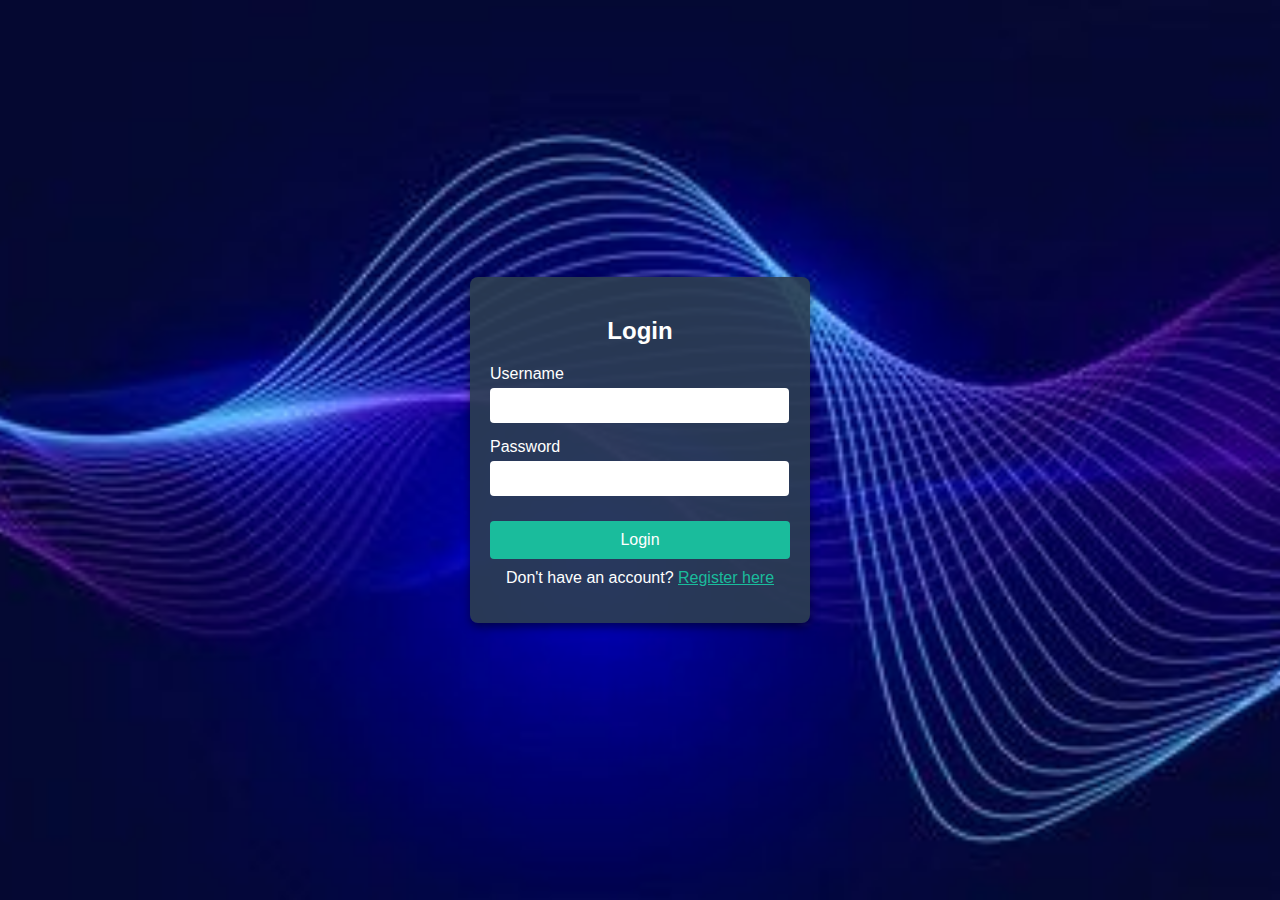
<file: index.html>
<!DOCTYPE html>
<html lang="en">
<head>
    <meta charset="UTF-8">
    <meta name="viewport" content="width=device-width, initial-scale=1.0">
    <title>Login</title>
    <link rel="stylesheet" href="index.css">
    
</head>
<body>
    <div class="container">
        <h2>Login</h2>
        <form id="login-form" onsubmit="return handleSubmit(event)">
            <div class="form-group">
                <label for="username">Username</label>
                <input type="text" id="username" name="username" aria-label="Enter your username" required onfocus="promptAndRecognize('Say your username', 'username')">
            </div>
            <div class="form-group">
                <label for="password">Password</label>
                <input type="password" id="password" name="password" aria-label="Enter your password" required onfocus="promptAndRecognize('Say your password', 'password')">
            </div>
            <button type="submit" onfocus="speak('Press Enter to login')">Login</button>
        </form>
        <p>Don't have an account? <a href="register.html">Register here</a></p>
    </div>
    <script src="index.js"></script>
    
</body>
</html>
</file>
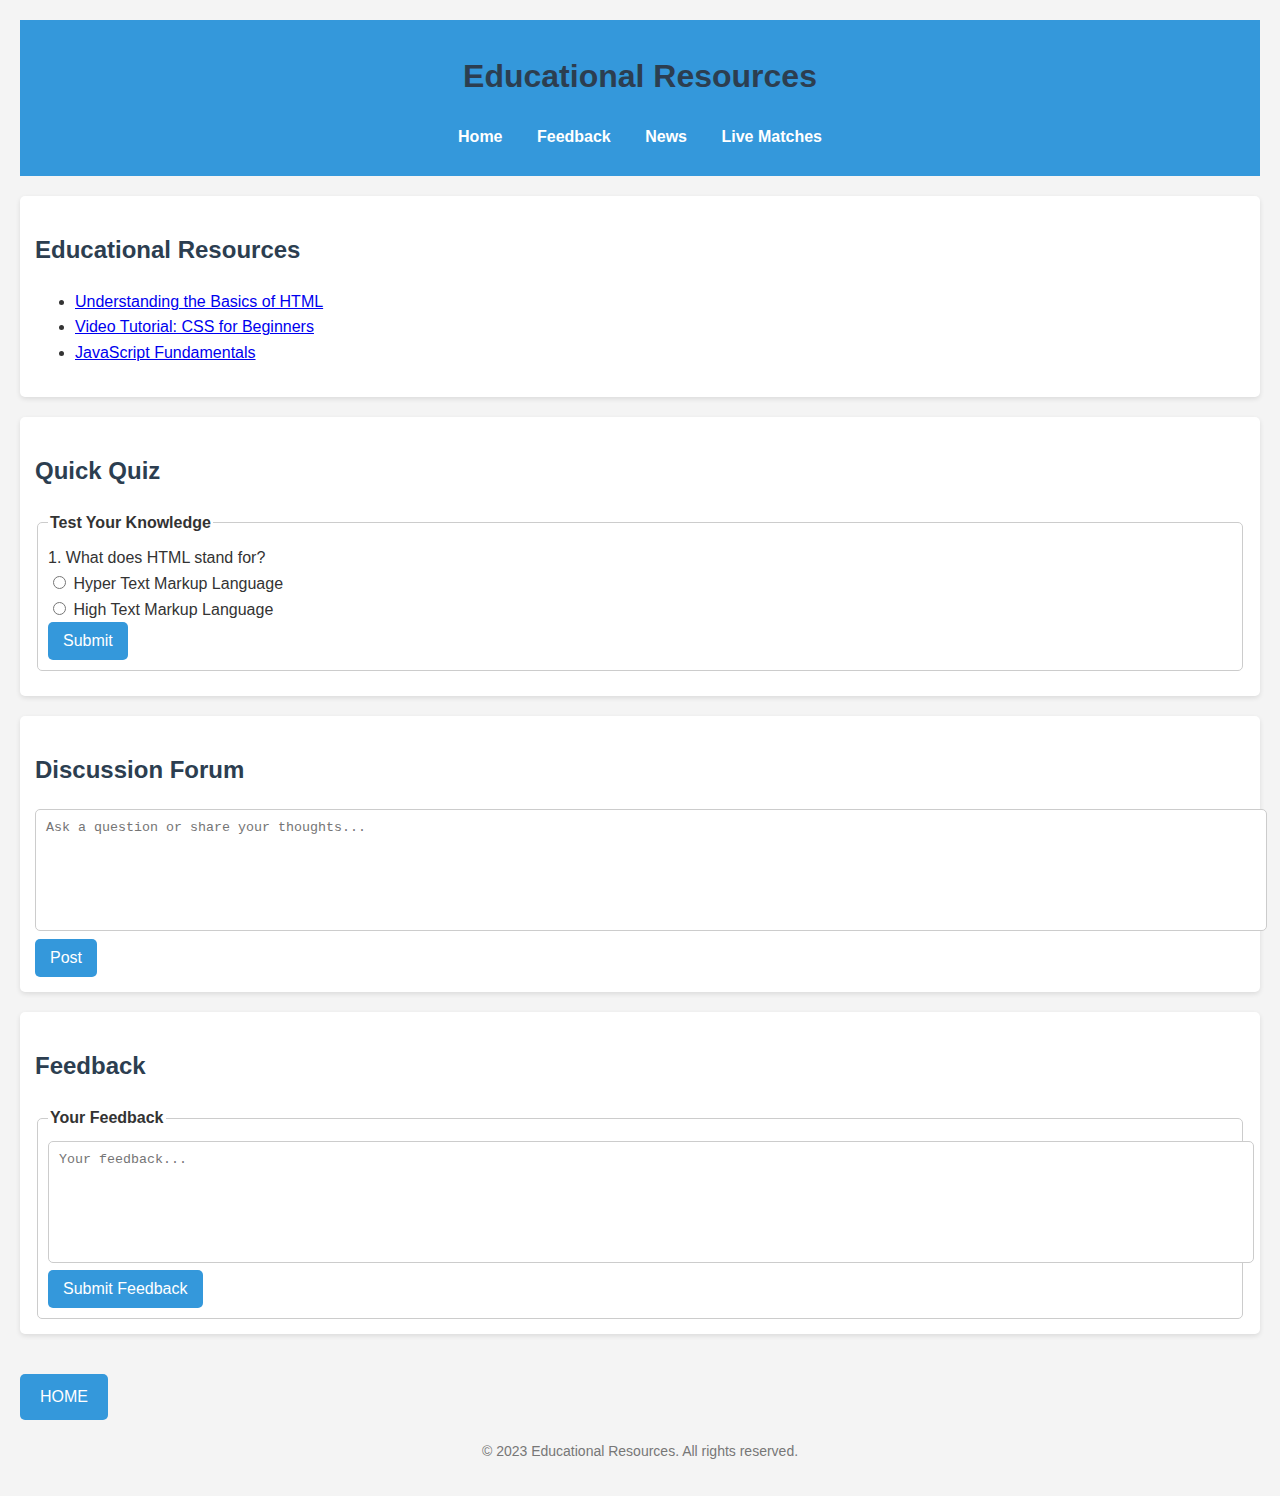
<file: education.html>
<!DOCTYPE html>
<html lang="en">
<head>
    <meta charset="UTF-8">
    <meta name="viewport" content="width=device-width, initial-scale=1.0">
    <title>Education Resources</title>
    <link rel="stylesheet" href="education.css">
</head>
<body>
    <header>
        <h1>Educational Resources</h1>
        <nav>
            <ul>
                <li><a href="mini3.html" aria-label="Go to Home">Home</a></li>
                <li><a href="feedback.html" aria-label="Provide Feedback">Feedback</a></li>
                <li><a href="news.html" aria-label="Read Latest News">News</a></li>
                <li><a href="matches.html" aria-label="View Live Matches">Live Matches</a></li>
            </ul>
        </nav>
    </header>

    <main>
        <section>
            <h2>Educational Resources</h2>
            <ul>
                <li><a href="link-to-article1.html" aria-label="Understanding the Basics of HTML">Understanding the Basics of HTML</a></li>
                <li><a href="link-to-video1.html" aria-label="Video Tutorial: CSS for Beginners">Video Tutorial: CSS for Beginners</a></li>
                <li><a href="link-to-tutorial1.html" aria-label="JavaScript Fundamentals">JavaScript Fundamentals</a></li>
            </ul>
        </section>

        <section>
            <h2>Quick Quiz</h2>
            <form id="quizForm" aria-labelledby="quizTitle">
                <fieldset>
                    <legend id="quizTitle">Test Your Knowledge</legend>
                    <label for="q1">1. What does HTML stand for?</label><br>
                    <input type="radio" id="q1" name="q1" value="Hyper Text Markup Language" aria-label="Hyper Text Markup Language"> Hyper Text Markup Language<br>
                    <input type="radio" id="q1" name="q1" value="High Text Markup Language" aria-label="High Text Markup Language"> High Text Markup Language<br>
                    <button type="button" onclick="checkQuiz()">Submit</button>
                </fieldset>
            </form>
            <div id="quizResult" role="alert"></div>
        </section>

        <section>
            <h2>Discussion Forum</h2>
            <textarea id="forumInput" placeholder="Ask a question or share your thoughts..." aria-label="Discussion input"></textarea>
            <button onclick="postComment()" aria-label="Post your comment">Post</button>
            <div id="forumComments" role="region" aria-live="polite"></div>
        </section>

        <section>
            <h2>Feedback</h2>
            <form id="feedbackForm" aria-labelledby="feedbackTitle">
                <fieldset>
                    <legend id="feedbackTitle">Your Feedback</legend>
                    <textarea placeholder="Your feedback..." aria-label="Feedback input"></textarea>
                    <button type="submit" aria-label="Submit Feedback">Submit Feedback</button>
                </fieldset>
            </form>
        </section>

        <a class="main" href="main.html">HOME</a>
    </main>

    <footer>
        <p>&copy; 2023 Educational Resources. All rights reserved.</p>
    </footer>

    <script>
        function checkQuiz() {
            const resultDiv = document.getElementById('quizResult');
            const answer = document.querySelector('input[name="q1"]:checked');
            if (answer && answer.value === "Hyper Text Markup Language") {
                resultDiv.innerHTML = "Correct!";
            } else {
                resultDiv.innerHTML = "Try again!";
            }
        }

        function postComment() {
            const comment = document.getElementById('forumInput').value;
            const commentsDiv = document.getElementById('forumComments');
            if (comment.trim() === "") {
                alert("Please enter a comment before posting.");
                return;
            }
            commentsDiv.innerHTML += `<p>${comment}</p>`;
            document.getElementById('forumInput').value = ''; // Clear the textarea
        }
    </script>
</body>
</html>
</file>
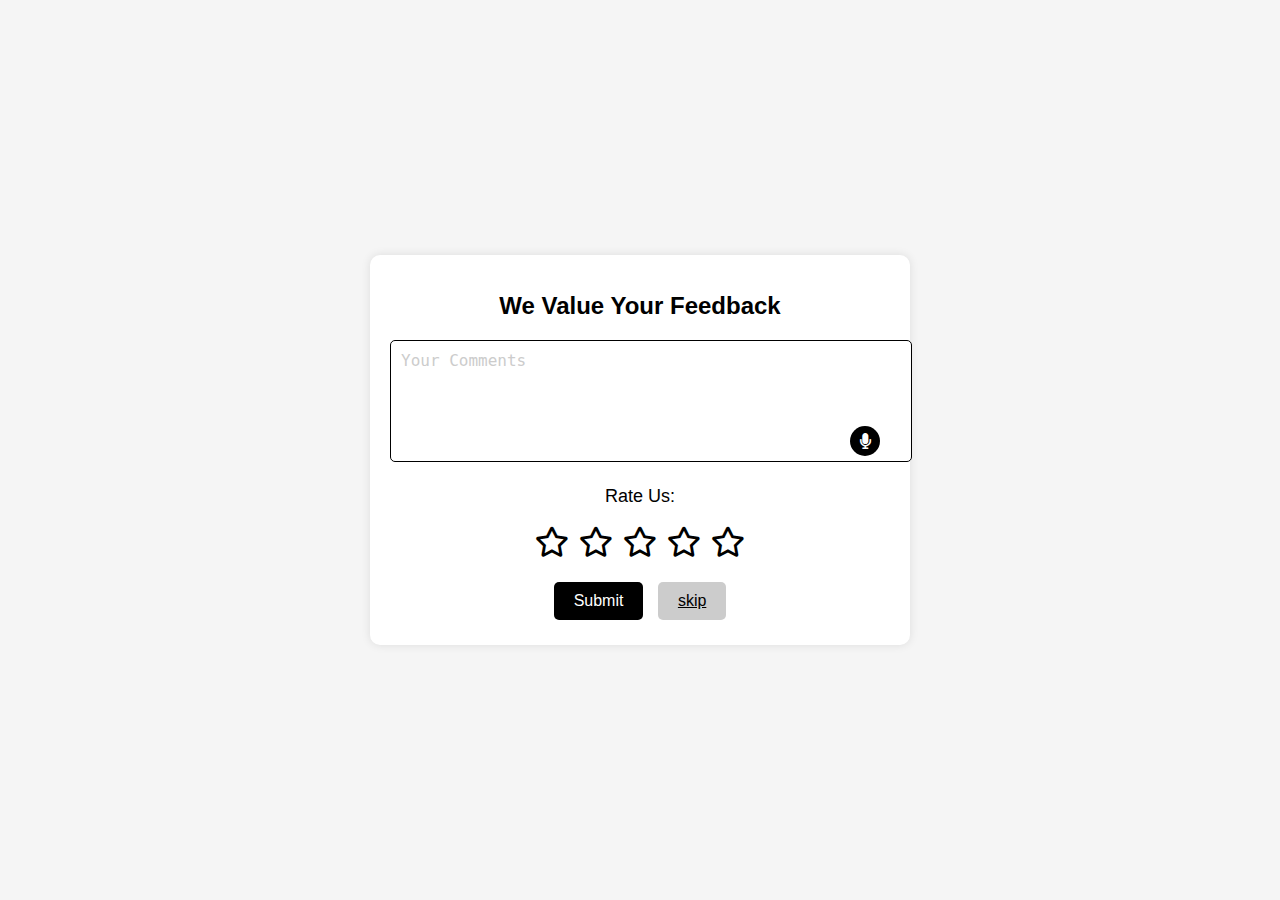
<file: feedback.html>
<!DOCTYPE html>
<html lang="en">
<head>
    <meta charset="UTF-8">
    <meta name="viewport" content="width=device-width, initial-scale=1.0">
    <title>Feedback Form</title>
    <link rel="stylesheet" href="https://cdnjs.cloudflare.com/ajax/libs/font-awesome/5.15.3/css/all.min.css">
    <link rel="stylesheet" href="feedback.css">
</head>
<body>
    <div class="container">
        <h1>We Value Your Feedback</h1>
        <div class="comments-container">
            <textarea class="comments" placeholder="Your Comments"></textarea>
            <div class="voice-icon" onclick="startDictation()">
                <i class="fas fa-microphone"></i>
            </div>
        </div>
        <div class="rate-us">Rate Us:</div>
        <div class="stars">
            <i class="far fa-star" onclick="rate(1)"></i>
            <i class="far fa-star" onclick="rate(2)"></i>
            <i class="far fa-star" onclick="rate(3)"></i>
            <i class="far fa-star" onclick="rate(4)"></i>
            <i class="far fa-star" onclick="rate(5)"></i>
        </div>
        
        <button class="submit-btn" onclick="if (validateFeedback()) submitFeedback()">Submit</button>
        <a href="index.html" class="skip-btn">skip</a>
        <div class="thank-you-message" id="thankYouMessage">Thank you for your feedback!</div>
    </div>
    <script src="feedback.js"></script>
</body>
</html>
</file>
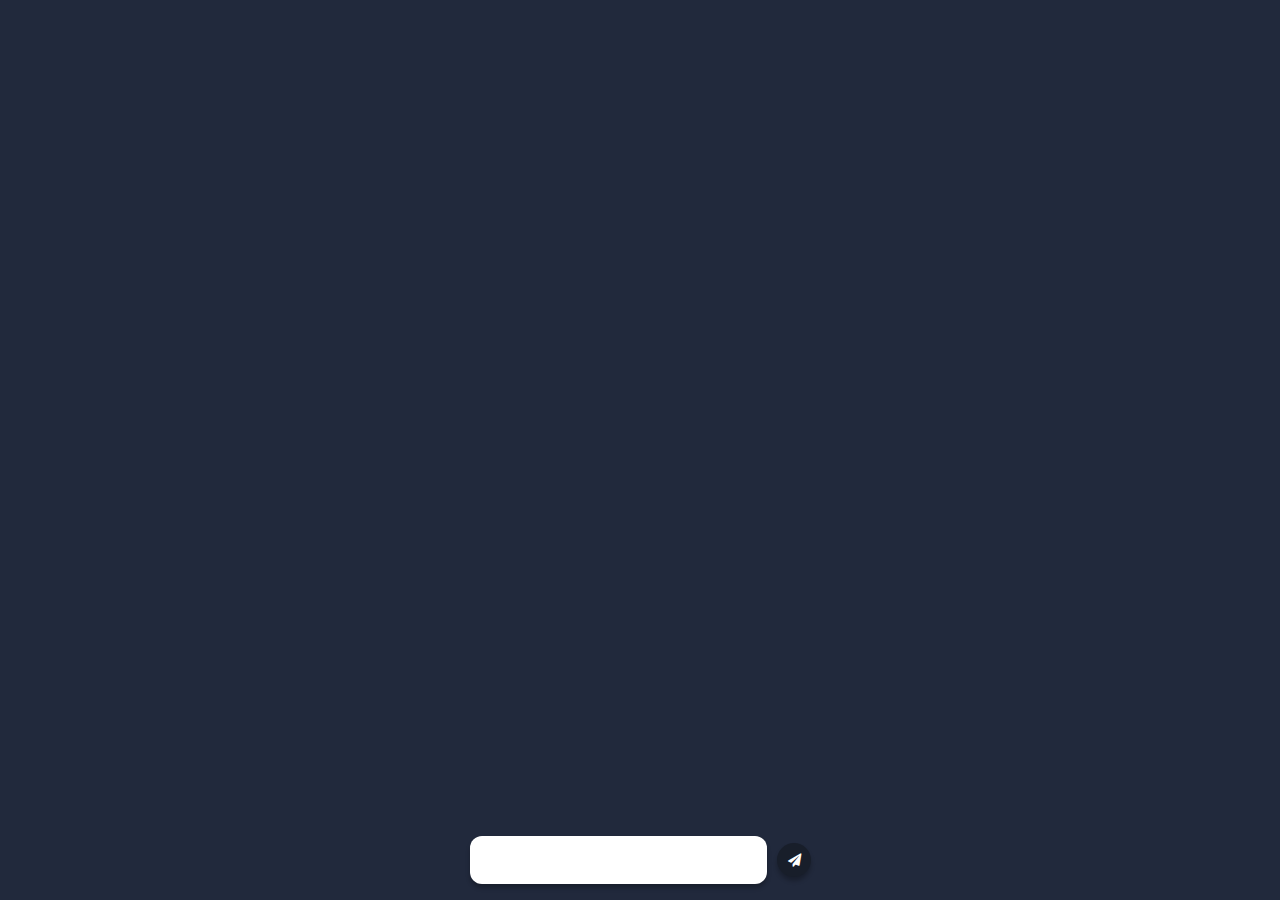
<file: health.html>
<!DOCTYPE html>
<html lang="pt-BR">

<head>
  <meta charset="UTF-8">
  <meta name="viewport" content="width=device-width, initial-scale=1.0">
  <title>HealthBot</title>
  <link rel="stylesheet" href="https://cdnjs.cloudflare.com/ajax/libs/font-awesome/5.15.1/css/all.min.css">
  <link rel="stylesheet" href="style.css">
</head>

<body>

  <div class="bg-desktop">
    <div class="bg-chat">
      <div id="area-messages" class="area-messages">
      </div>
      <div id="area-interaction" class="area-interaction">
        <p id="typing" class="no-typing">Healthbot typing...</p>
        <div class="text-interaction">
          <div class="write-message">
            <input type="text" name="message" id="message">
          </div>
          <div class="send-button">
            <button id="send" class="send" onclick="getData()"><i class="fas fa-paper-plane"></i></button>
          </div>
        </div>
      </div>
         </div>
  </div>
  <script src="Calc.js"></script>
  <script src="Script.js"></script>
</body>

</html>
</file>
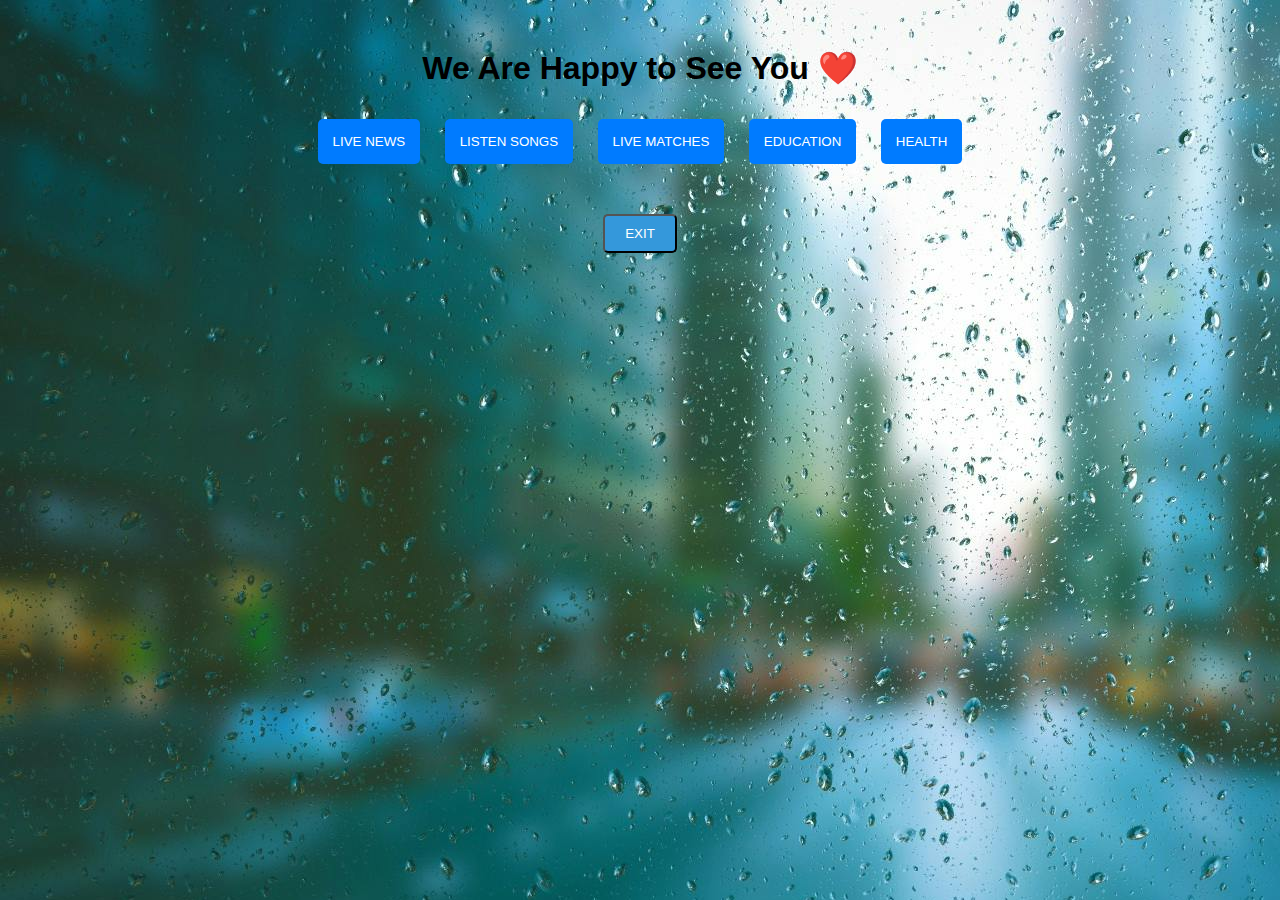
<file: main.html>
<!DOCTYPE html>
<html lang="en">
<head>
    <meta charset="UTF-8">
    <meta name="viewport" content="width=device-width, initial-scale=1.0">
    <title>Main Page</title>
    <link rel="stylesheet" href="main.css">
</head>
<body>
    <div class="container">
        <h1>We Are Happy to See You ❤️</h1>
        <div id="options">
            <button class="option">LIVE NEWS</button>
            <button class="option">LISTEN SONGS</button>
            <button class="option">LIVE MATCHES</button>
            <button class="option">EDUCATION</button>
            <button class="option">HEALTH</button>
        </div>




      <!--<div class="chatbot-container">
            <div class="chat-header">Chatbot</div>
            <div class="chat-messages" id="chatMessages">
                <div class="message bot-message">Hello! How can I assist you today?</div>
            </div>
            <div class="input-area" id="inputArea" style="display: none;">
                <input type="text" id="userInput" placeholder="Type your message..." />
                <button id="sendButton">Send</button>
                <button id="voiceInputButton">🎤</button>
            </div>
            <button id="showInputButton">Type a Message</button>
        </div>-->



        </div>
        <center>
    <button class="exit" id="proceed-button" onclick="proceedToNextPage()" >EXIT</button>
    </center>
    <script src="main.js"></script>
</body>
</html>
</file>
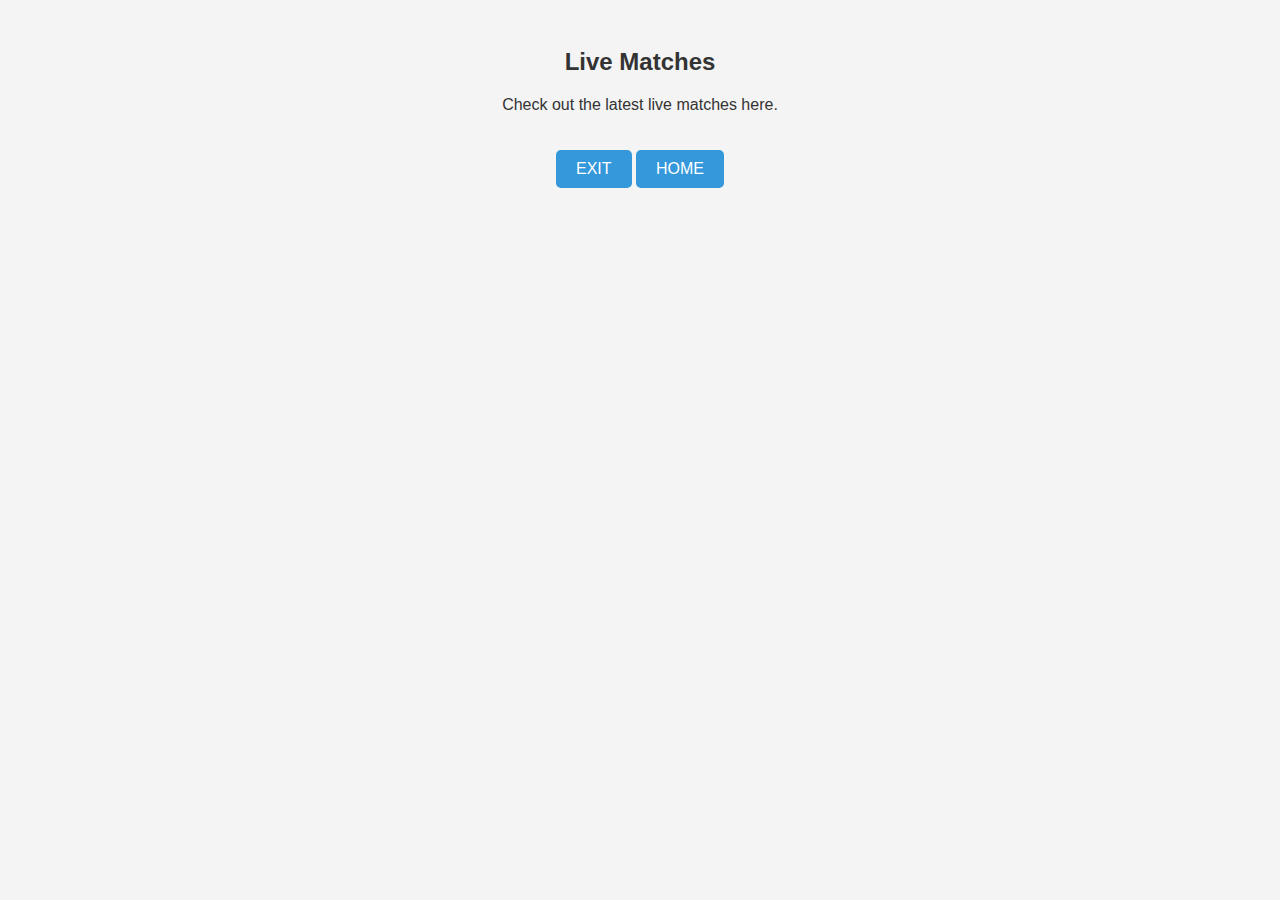
<file: matches.html>
<!DOCTYPE html>
<html lang="en">
<head>
    <meta charset="UTF-8">
    <meta name="viewport" content="width=device-width, initial-scale=1.0">
    <title>MATCHES</title>
    <style>
        body {
            font-family: Arial, sans-serif;
            text-align: center;
            background-color: #f4f4f4;
            color: #333;
            padding: 20px;
        }
        .exit, .main {
            display: inline-block;
            margin-top: 20px;
            padding: 10px 20px;
            background-color: #3498db;
            color: white;
            text-decoration: none;
            border-radius: 5px;
        }
        .exit:hover {
            background-color: #2980b9;
        }
    </style>
</head>
<body>
    <h2>Live Matches</h2>
    <p>Check out the latest live matches here.</p>
    <a class="exit" href="feedback.html">EXIT</a>
    <a class="main" href="main.html">HOME</a>
</body>
</html>
</file>
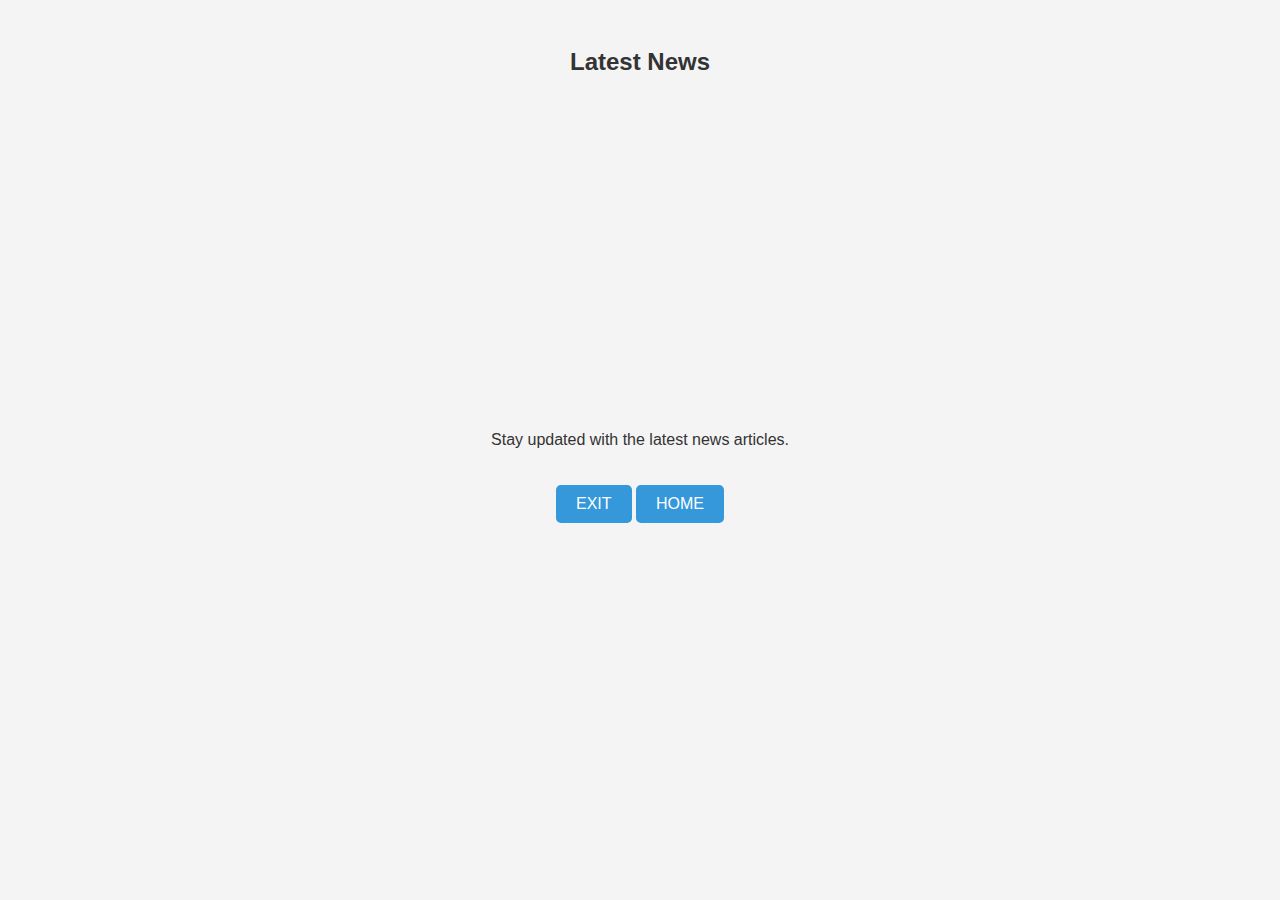
<file: news.html>
<!DOCTYPE html>
<html lang="en">
<head>
    <meta charset="UTF-8">
    <meta name="viewport" content="width=device-width, initial-scale=1.0">
    <title>NEWS</title>
    <style>
        body {
            font-family: Arial, sans-serif;
            text-align: center;
            background-color: #f4f4f4;
            color: #333;
            padding: 20px;
        }
        .exit, .main {
            display: inline-block;
            margin-top: 20px;
            padding: 10px 20px;
            background-color: #3498db;
            color: white;
            text-decoration: none;
            border-radius: 5px;
        }
        .exit:hover {
            background-color: #2980b9;
        }
    </style>
</head>
<body>
    <h2>Latest News</h2>
    <iframe id="newsVideo" width="560" height="315" src="https://www.youtube.com/embed/RUzgphgBRzI?enablejsapi=1" title="YouTube video player" frameborder="0" allow="accelerometer; autoplay; clipboard-write; encrypted-media; gyroscope; picture-in-picture; web-share" referrerpolicy="strict-origin-when-cross-origin" allowfullscreen></iframe>
    <p>Stay updated with the latest news articles.</p>
    <a class="exit" href="feedback.html">EXIT</a>
    <a class="main" href="main.html">HOME</a>

    <script>
        // Function to start the video after 5 seconds
        function startVideo() {
            const videoFrame = document.getElementById('newsVideo');
            const videoSrc = videoFrame.src;
            videoFrame.src = videoSrc + "&autoplay=1"; // Add autoplay parameter
        }

        // Set a timeout to start the video after 5 seconds
        setTimeout(startVideo, 3000);
    </script>
</body>
</html>
</file>
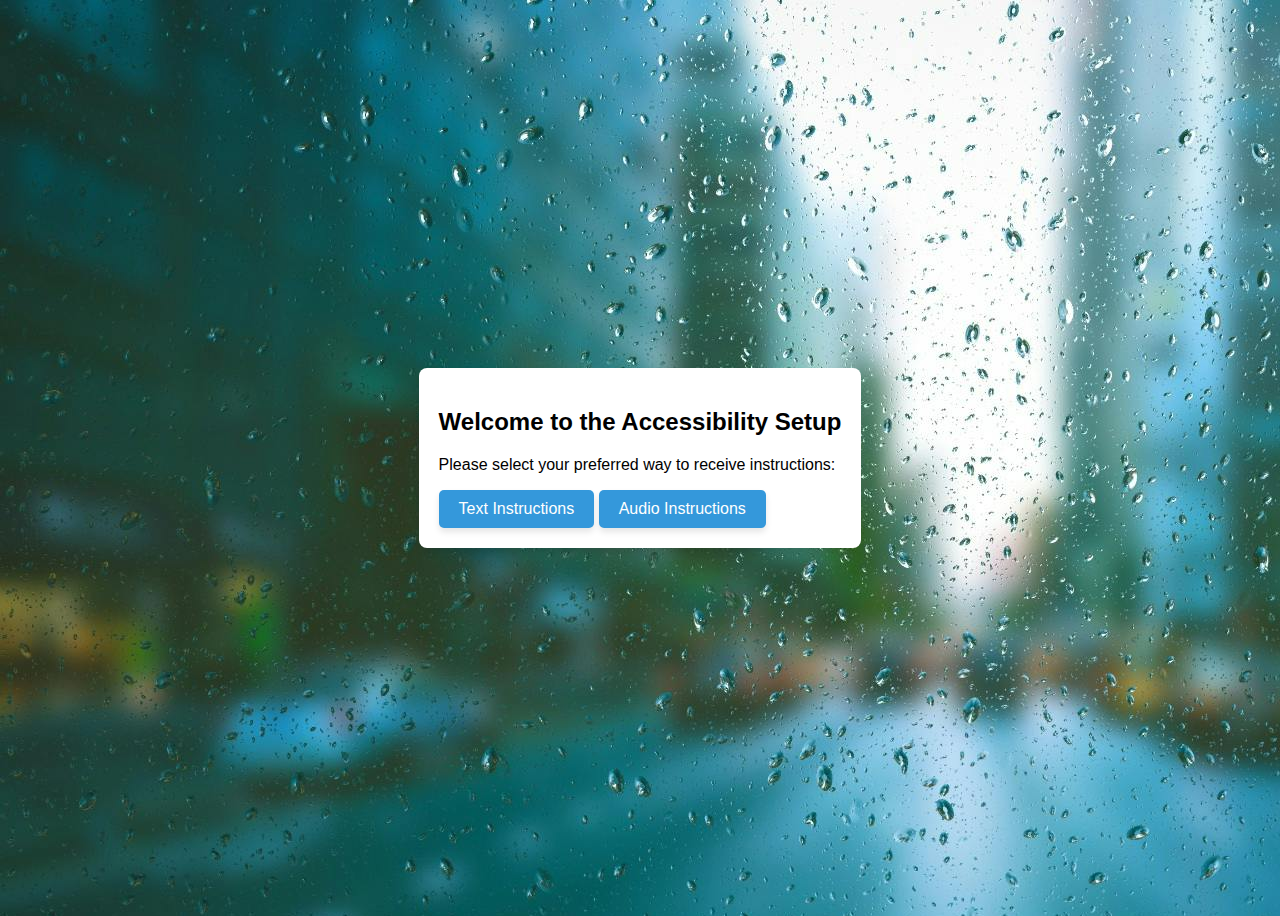
<file: preferences.html>
<!DOCTYPE html>
<html lang="en">
<head>
    <meta charset="UTF-8">
    <meta name="viewport" content="width=device-width, initial-scale=1.0">
    <title>Accessibility Preferences</title>
    <link rel="stylesheet" href="preferences.css">
</head>
<body>
    <div class="container">
        <h2>Welcome to the Accessibility Setup</h2>
        <p>Please select your preferred way to receive instructions:</p>
        <div class="preferences">
            <button class="button" id="text-preference" onclick="setPreference('text')">Text Instructions</button>
            <button class="button" id="audio-preference" onclick="setPreference('audio')">Audio Instructions</button>
        </div>
        <div id="instruction-prompt" style="display: none;">
            <p>Please click the highlighted area below:</p>
            <button id="target-button" onclick="completeTask()" style="visibility: hidden;">Click Me</button>
        </div>
        <div id="feedback" style="display: none;">
            <p>Thank you! Based on your responses, we will adjust the interface to better suit your needs.</p>
            <button id="proceed-button" onclick="proceedToNextPage()" disabled>Proceed</button>
        </div>
    </div>
    <script src="preferences.js"></script>
</body>
</html>
</file>
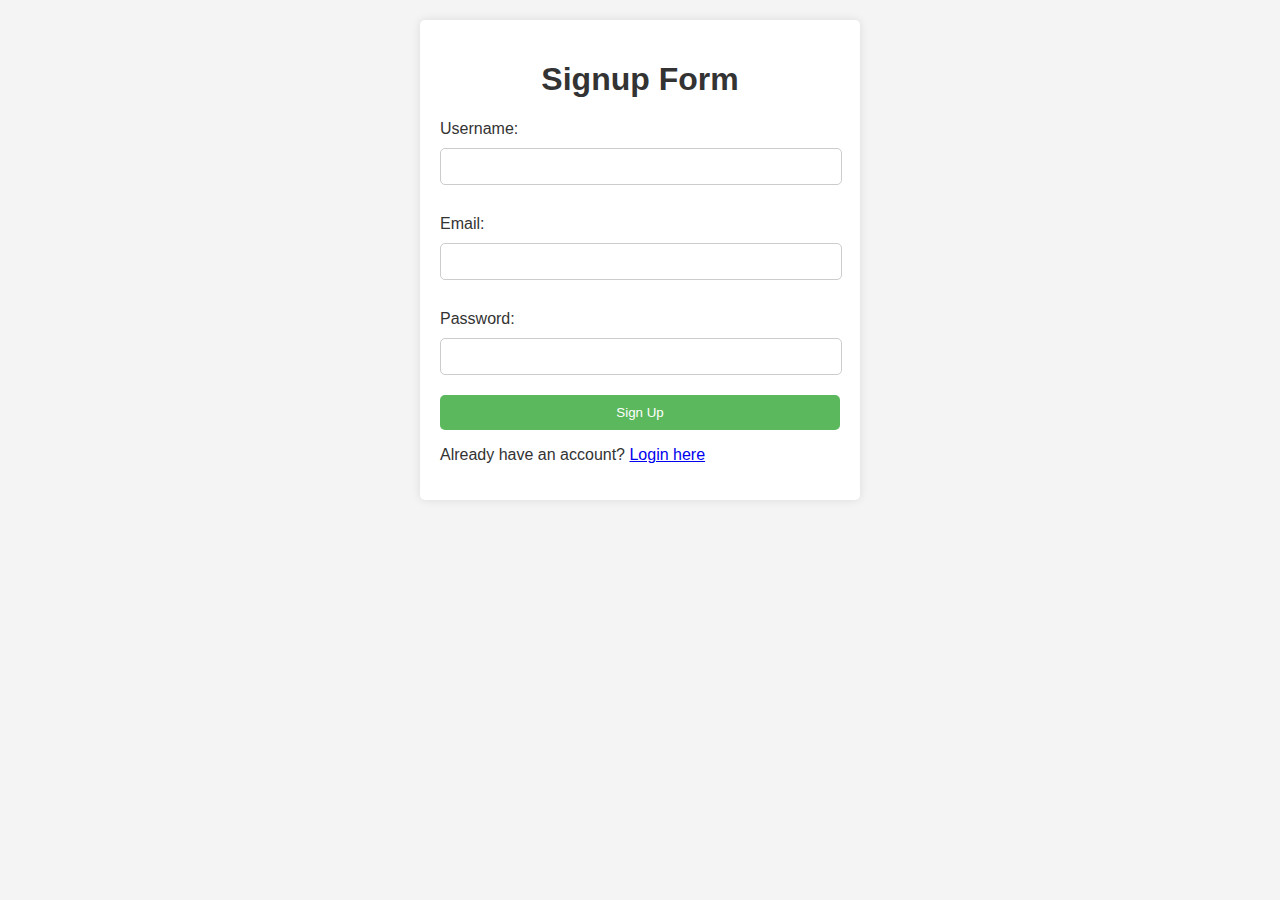
<file: register.html>
<!DOCTYPE html>
<html lang="en">
  <head>
    <meta charset="UTF-8" />
    <meta name="viewport" content="width=device-width, initial-scale=1.0" />
    <title>Accessible Signup Page</title>
    <link rel="stylesheet" href="register.css" />
    <script  type="module" src="register.js"></script>
  </head>
  <body>
    <div class="container">
      <h1>Signup Form</h1>
      <form id="signupForm" aria-labelledby="signupForm">
        <label for="username">Username:</label>
        <input
          type="text"
          id="username"
          name="username"
          required
          aria-required="true"
          onfocus="promptAndRecognize('Say your username', 'username')"
        />

        <label for="email">Email:</label>
        <input
          type="email"
          id="email"
          name="email"
          required
          aria-required="true"
          onfocus="promptAndRecognize('Say your email', 'email')"
        />

        <label for="password">Password:</label>
        <input
          type="password"
          id="password"
          name="password"
          required
          aria-required="true"
          onfocus="promptAndRecognize('Say your password', 'password')"
        />

        <button id="submit" type="submit">Sign Up</button>
      </form>
      <p>Already have an account? <a href="index.html">Login here</a></p>
    </div>
    <script src="register.js"></script>
  </body>
</html>
</file>
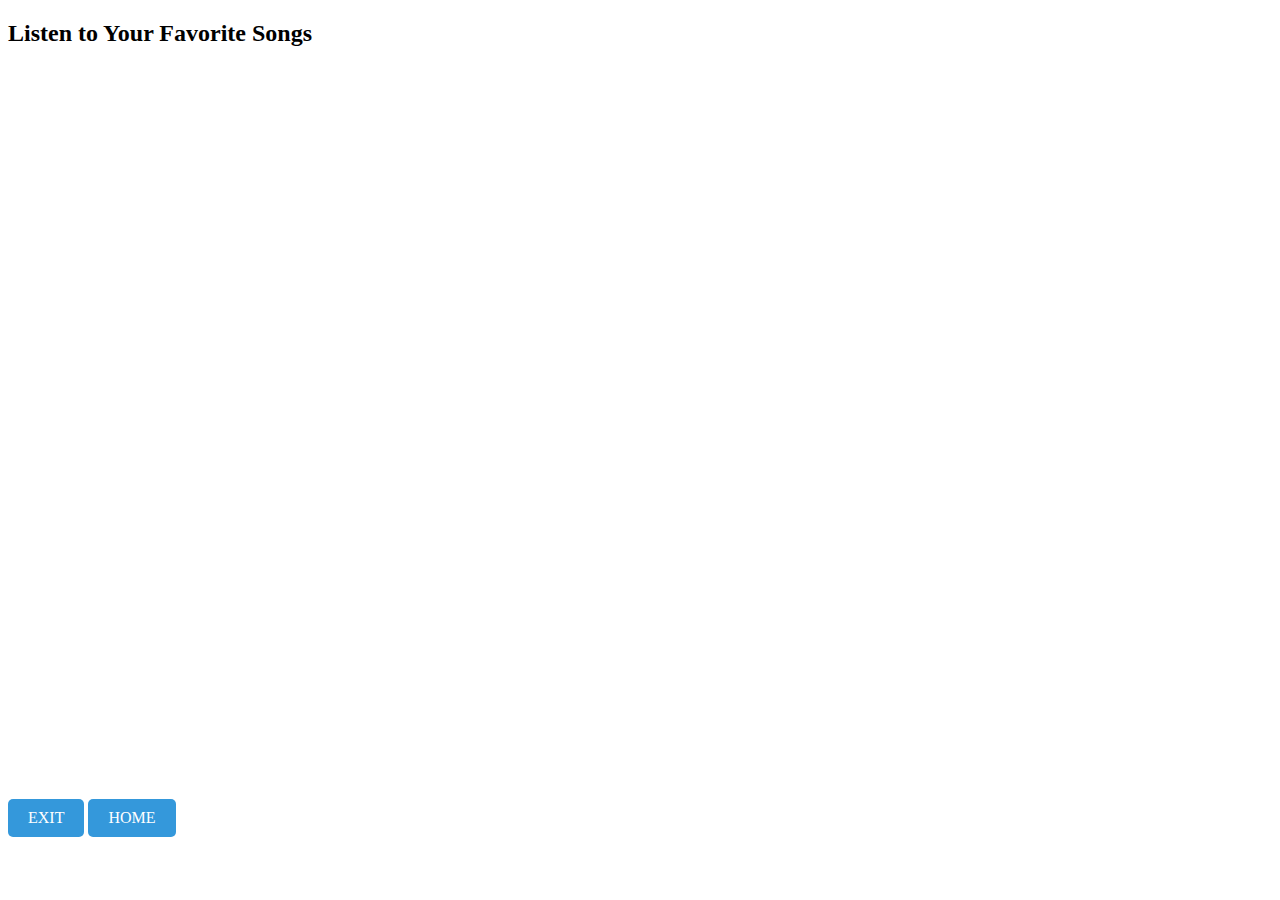
<file: songs.html>
<!DOCTYPE html>
<html lang="en">
<head>
    <meta charset="UTF-8">
    <meta name="viewport" content="width=device-width, initial-scale=1.0">
    <title>SONGS</title>
    <style>
       
        .exit, .main {
            display: inline-block;
            margin-top: 20px;
            padding: 10px 20px;
            background-color: #3498db;
            color: white;
            text-decoration: none;
            border-radius: 5px;
        }
        .exit:hover {
            background-color: #2980b9;
        }
    </style>
</head>
<body>
    <h2>Listen to Your Favorite Songs</h2>
    <iframe style="border-radius:12px" src="https://open.spotify.com/embed/playlist/1mhizqfkW1FiGT5xfLY0sp?utm_source=generator" width="100%" height="352" frameBorder="0" allowfullscreen="" allow="autoplay; clipboard-write; encrypted-media; fullscreen; picture-in-picture" loading="lazy"></iframe>
    <iframe style="border-radius:12px" src="https://open.spotify.com/embed/playlist/6lK6L7CNF9AZ2kh821R9f4?utm_source=generator" width="100%" height="352" frameBorder="0" allowfullscreen="" allow="autoplay; clipboard-write; encrypted-media; fullscreen; picture-in-picture" loading="lazy"></iframe>
    <a class="exit" href="feedback.html">EXIT</a>
    <a class="main" href="main.html">HOME</a>
</body>
</html>
</file>
<file: index.css>
body {
    font-family: Arial, sans-serif;
    background-image: url('login.jpg'); 
    background-size: cover;
    background-position: center;
    background-repeat: no-repeat;
    color: white;
    display: flex;
    justify-content: center;
    align-items: center;
    height: 100vh;
    margin: 0;
}

.container {
    background-color: rgba(44, 62, 80, 0.9); 
    padding: 20px;
    border-radius: 8px;
    box-shadow: 0 4px 10px rgba(0, 0, 0, 0.5);
    width: 300px;
}

h2 {
    text-align: center;
}

.form-group {
    margin-bottom: 15px;
}

label {
    display: block;
    margin-bottom: 5px;
}

input {
    width: 93%;
    padding: 10px;
    border: none;
    border-radius: 4px;
}

button {
    width: 100%;
    padding: 10px;
    background-color: #1abc9c;
    border: none;
    border-radius: 4px;
    color: white;
    font-size: 16px;
    margin-top: 10px;
    cursor: pointer;
}

button:hover {
    background-color: #16a085;
}

p {
    text-align: center;
    margin-top: 10px;
}

a {
    color: #1abc9c;
}


input:focus, button:focus {
    outline: 2px solid #1abc9c;
    outline-offset: 2px;
}
</file>
<file: education.css>
/* General Styles */
body {
    font-family: Arial, sans-serif;
    line-height: 1.6;
    background-color: #f4f4f4;
    color: #333;
    margin: 0;
    padding: 20px;
}

header {
    background: #3498db;
    color: white;
    padding: 10px 0;
    text-align: center;
}

nav ul {
    list-style: none;
    padding: 0;
}

nav ul li {
    display: inline;
    margin: 0 15px;
}

nav a {
    color: white;
    text-decoration: none;
    font-weight: bold;
}

nav a:hover {
    text-decoration: underline;
}

/* Main Content */
main {
    margin: 20px 0;
}

h1, h2 {
    color: #2c3e50;
}

section {
    margin-bottom: 20px;
    padding: 15px;
    background: white;
    border-radius: 5px;
    box-shadow: 0 2px 5px rgba(0, 0, 0, 0.1);
}

fieldset {
    border: 1px solid #ccc;
    padding: 10px;
    border-radius: 5px;
}

legend {
    font-weight: bold;
}

/* Form Elements */
textarea {
    width: 100%;
    height: 100px;
    padding: 10px;
    border: 1px solid #ccc;
    border-radius: 5px;
    resize: none;
}

button {
    background: #3498db;
    color: white;
    border: none;
    padding: 10px 15px;
    border-radius: 5px;
    cursor: pointer;
    font-size: 16px;
}

button:hover {
    background: #2980b9;
}

/* Quiz Result */
#quizResult {
    margin-top: 10px;
    font-weight: bold;
}

/* Footer */
footer {
    text-align: center;
    margin-top: 20px;
    font-size: 14px;
    color: #777;
}

/* Responsive Styles */
@media (max-width: 600px) {
    nav ul li {
        display: block;
        margin: 5px 0;
    }

    button {
        width: 100%;
    }
}
       
        .exit, .main {
            display: inline-block;
            margin-top: 20px;
            padding: 10px 20px;
            background-color: #3498db;
            color: white;
            text-decoration: none;
            border-radius: 5px;
        }
        .exit:hover {
            background-color: #2980b9;
        }
</file>
<file: feedback.css>
body {
     display: flex;
      justify-content: center; 
      align-items: center;
       height: 100vh; 
       margin: 0;
        background-color: #f5f5f5; 
        font-family: Arial, sans-serif; 
    } 
    .container {
         background-color: white;
          padding: 20px; 
          border-radius: 10px;
           box-shadow: 0 0 10px rgba(0, 0, 0, 0.1); 
           text-align: center;
            max-width: 500px;
             width: 100%;
             }
 .container h1 
 { 
    font-size: 24px;
     margin-bottom: 20px; 
    } 
    .comments-container { 
        position: relative; 
    } 
    .comments { 
        width: 100%;
         height: 100px; 
         border: 1px solid #000;
          border-radius: 5px; 
          padding: 10px;
           font-size: 16px;
            resize: none; 
        } .comments::placeholder { color: #ccc; } .voice-icon { position: absolute; bottom: 10px; right: 10px; background-color: black; color: white; border-radius: 50%; width: 30px; height: 30px; display: flex; justify-content: center; align-items: center; cursor: pointer; } .rate-us { margin: 20px 0; font-size: 18px; } .stars { display: flex; justify-content: center; gap: 10px; margin-bottom: 20px; } .stars i { font-size: 30px; cursor: pointer; } .submit-btn, .skip-btn { display: inline-block; padding: 10px 20px; border: none; border-radius: 5px; font-size: 16px; cursor: pointer; margin: 5px; } .submit-btn { background-color: black; color: white; } .skip-btn { background-color: #ccc; color: black; } .thank-you-message { display: none; font-size: 20px; margin-top: 20px; }
</file>
<file: main.css>
body {
    font-family: Arial, sans-serif;
    background-color: #f0f0f0;
    background-image: url('BG.jpg'); 
}

.container {
    text-align: center;
    padding: 20px;
}

.option {
    padding: 15px;
    margin: 10px;
    border-radius: 5px;
    border: none;
    cursor: pointer;
    background-color: #007BFF;
    color: white;
}




.chatbot-container {
    height: 300px; /* Set the desired height */
    overflow-y: auto;
    max-width: 600px;
    margin: 0 auto;
    background: white;
    border-radius: 8px;
    box-shadow: 0 2px 10px rgba(0, 0, 0, 0.1);
}

/* Chat Header */
.chat-header {
    background: #3498db;
    color: white;
    padding: 15px;
    text-align: center;
    font-size: 1.5em;
}

/* Chat Messages */
.chat-messages {
    max-height: 200px; /* Set max height for messages */
    overflow-y: auto; 
    padding: 15px;
    height: 400px; /* Fixed height for scrolling */
    overflow-y: auto;
    border-bottom: 1px solid #ddd;
}

/* Individual Message */
.message {
    margin: 10px 0;
    padding: 10px;
    border-radius: 5px;
}

.user-message {
    background: #e1f5fe; /* Light blue for user messages */
    text-align: right;
}

.bot-message {
    background: #f1f8e9; /* Light green for bot messages */
    text-align: left;
}

/* Input Area */
.input-area {
    display: flex;
    padding: 10px;
    background: #f9f9f9;
}

.input-area input {
    flex: 1;
    padding: 10px;
    border: 1px solid #ccc;
    border-radius: 5px;
    font-size: 1em;
}

.input-area button {
    padding: 10px 15px;
    margin-left: 10px;
    background: #3498db;
    color: white;
    border: none;
    border-radius: 5px;
    cursor: pointer;
    font-size: 1em;
}

.input-area button:hover {
    background: #2980b9; /* Darker blue on hover */
}

/* Show Input Button */
#showInputButton {
    margin: 10px;
    padding: 10px;
    background: #3498db;
    color: white;
    border: none;
    border-radius: 5px;
    cursor: pointer;
    font-size: 1em;
}

#showInputButton:hover {
    background: #2980b9; /* Darker blue on hover */
}

/* Responsive Styles */
@media (max-width: 600px) {
    .chatbot-container {
        width: 100%;
        margin: 0;
    }

    .input-area input {
        font-size: 0.9em;
    }

    .input-area button {
        font-size: 0.9em;
    }

    #showInputButton {
        font-size: 0.9em;
    }
}
.exit {
    display: inline-block;
    align-self: center;
    margin-top: 20px;
    padding: 10px 20px;
    background-color: #3498db;
    color: white;
    text-decoration: none;
    border-radius: 5px;
}
.exit:hover {
    background-color: #2980b9;
}
</file>
<file: preferences.css>
body {
    font-family: Arial, sans-serif;
    background-color: #f4f4f4;
    background-image: url('BG.jpg'); 
    display: flex;
    justify-content: center; /* Center horizontally */
    align-items: center; /* Center vertically */
    height: 100vh; 
}

.container {
    
    margin: 0 auto;
    max-width: 600px;
    margin: 20px auto;
    padding: 20px;
    background: #ffffff;
    border-radius: 8px;
    box-shadow: 0 4px 6px rgba(0, 0, 0, 0.1);
}
.button {
    background-color: #3498db; /* Base background color */
    color: white; /* Text color */
    padding: 10px 20px; /* Padding for the button */
    border: none; /* Remove default border */
    border-radius: 5px; /* Rounded corners */
    font-size: 16px; /* Font size */
    cursor: pointer; /* Pointer cursor on hover */
    transition: background-color 0.3s ease, transform 0.2s ease; /* Smooth transition for background and transform */
    box-shadow: 0 4px 6px rgba(0, 0, 0, 0.1); /* Subtle shadow */
}

.button:hover {
    background-color: #2980b9; /* Darker background on hover */
    transform: translateY(-2px); /* Slight lift effect on hover */
}

.button:active {
    transform: translateY(0); /* Reset lift effect when clicked */
    box-shadow: 0 2px 4px rgba(0, 0, 0, 0.2); /* Shadow effect when active */
}
</file>
<file: register.css>
body {
    font-family: Arial, sans-serif;
    background-image: url('login.jpg'); 
    background-position: center;
    background-repeat: no-repeat;
    background-color: #f4f4f4;
    color: #333;
    margin: 0;
    padding: 20px;
}

.container {
    max-width: 400px;
    margin: auto;
    background: white;
    padding: 20px;
    border-radius: 5px;
    box-shadow: 0 0 10px rgba(0, 0, 0, 0.1);
}

h1 {
    text-align: center;
}

label {
    display: block;
    margin: 10px 0 10px 0;
}

input {
    width: 95%;
    padding: 10px;
    margin-bottom: 20px;
    border: 1px solid #ccc;
    border-radius: 5px;
}

button {
    width: 100%;
    padding: 10px;
    background-color: #5cb85c;
    color: white;
    border: none;
    border-radius: 5px;
    cursor: pointer;
}

button:hover {
    background-color: #4cae4c;
}
</file>
<file: style.css>
@import url('https://fonts.googleapis.com/css2?family=Roboto:wght@400;500;700&display=swap');

/*=== RESET ===*/

* {
  margin: 0;
  padding: 0;
  box-sizing: border-box;
}

body {
  font-family: 'Roboto', Arial, Helvetica, sans-serif;
}

::-webkit-scrollbar {
  width: 0px;
}

/*=== CHAT ===*/

.bg-chat {
  min-width: 360px;
  max-width: 360px;
  min-height: 100vh;
  max-height: 100vh;
  background-color: #21293C;
  position: relative;
}

.area-messages {
  display: flex;
  flex-direction: column;
  padding: 16px 10px;
  max-height: 90vh;
  overflow-y: auto;
}

.bot-message {
  align-self: flex-start;
  background-color: #fff;
  border-radius: 12px;
  padding: 11px 21px;
  max-width: 320px;
}

.user-message {
  align-self: flex-end;
  background-color: #63E2DB;
  border-radius: 12px;
  padding: 11px 21px;
  max-width: 257px;
  margin-top: 21px;
  margin-bottom: 21px;
}

.area-interaction {
  position: absolute;
  bottom: 16px;
  margin-left: 10px;
  margin-right: 10px;
}

/*=== TEXT INTERACTION ===*/

.is-typing {
  display: block;
  font-size: 14px;
  font-style: italic;
  margin-bottom: 4px;
  color: #fff;
}

.no-typing {
  display: none;
}

.text-interaction {
  display: flex;
  align-items: center;
}

#message {
  min-height: 48px;
  max-height: 48px;
  min-width: 297px;
  max-width: 297px;
  margin-right: 10px;
  outline: none;
  border: none;
  border-radius: 12px;
  padding: 10px;
  box-shadow: 0px 4px 4px rgba(0, 0, 0, 0.25);
}

#send {
  background-color: #181E2A;
  color: #fff;
  border: none;
  border-radius: 50%;
  outline: none;
  cursor: pointer;
  min-width: 34px;
  max-width: 34px;
  min-height: 34px;
  max-height: 34px;
  box-shadow: 0px 4px 4px rgba(0, 0, 0, 0.25);
}

.info {
  font-weight: bold;
}

.example {
  color: #808080;
  font-style: italic;
}

.credits {
  align-self: flex-start;
  background-color: #63E2DB;
  color: #fff;
  font-weight: 500;
  border-radius: 12px;
  margin-top: 16px;
  padding: 11px 21px;
  max-width: 320px;
}

.social {
  margin-right: 12px;
  font-size: 24px;
  color: #fff;
}

.social:hover{
  color: #808080;
}

/*=== RESOLUTIONS ===*/

@media (min-width: 361px){

  .bg-desktop {
    display: flex;
    flex-direction: column;
    align-items: center;
    background-color: #21293C;
  }

}
</file>
